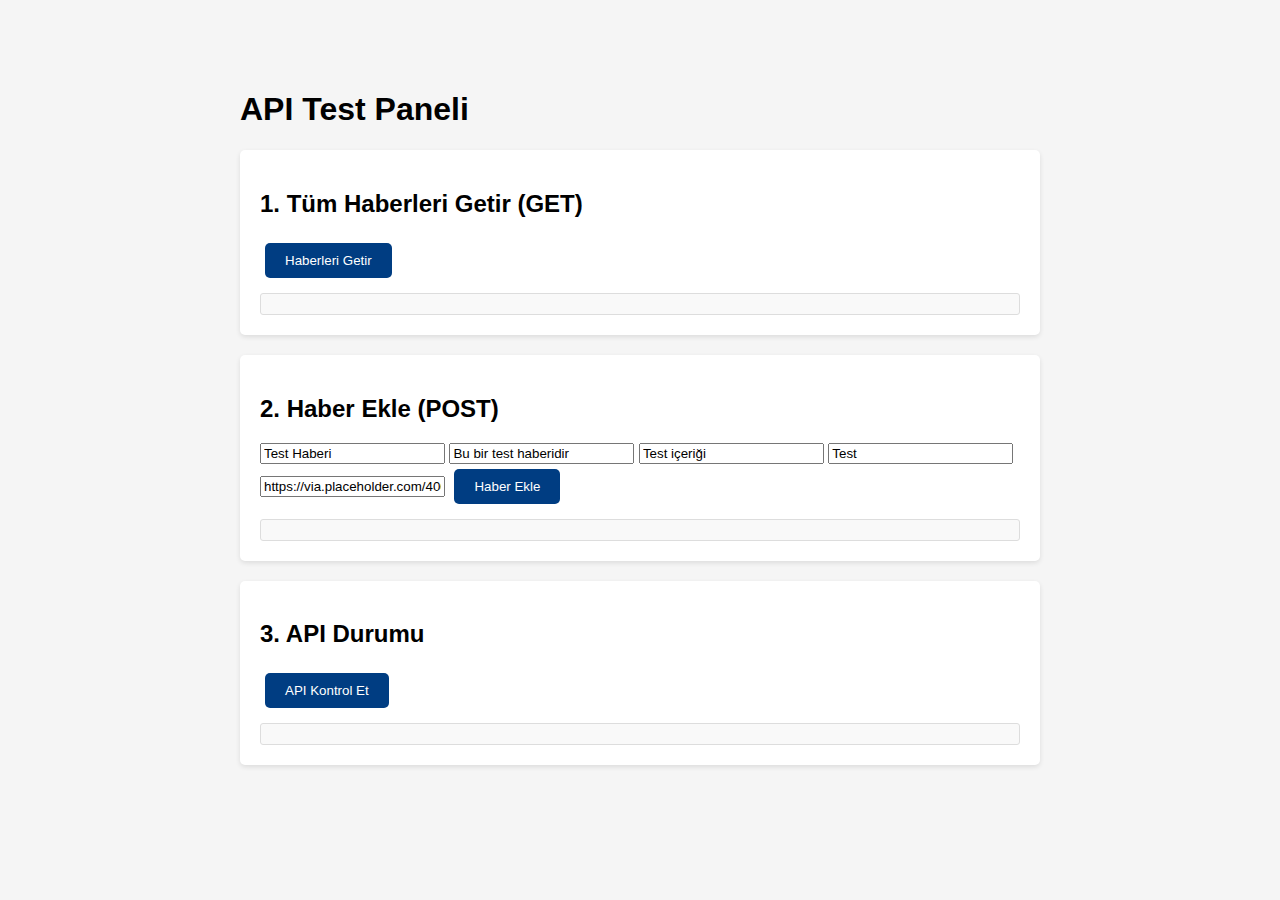
<file: test-api.html>
<!DOCTYPE html>
<html lang="tr">
<head>
    <meta charset="UTF-8">
    <meta name="viewport" content="width=device-width, initial-scale=1.0">
    <title>API Test</title>
    <style>
        body {
            font-family: Arial, sans-serif;
            max-width: 800px;
            margin: 50px auto;
            padding: 20px;
            background: #f5f5f5;
        }
        .test-section {
            background: white;
            padding: 20px;
            margin: 20px 0;
            border-radius: 5px;
            box-shadow: 0 2px 5px rgba(0,0,0,0.1);
        }
        button {
            background: #003d82;
            color: white;
            padding: 10px 20px;
            border: none;
            border-radius: 5px;
            cursor: pointer;
            margin: 5px;
        }
        button:hover {
            background: #002952;
        }
        .result {
            background: #f9f9f9;
            padding: 10px;
            margin-top: 10px;
            border: 1px solid #ddd;
            border-radius: 3px;
            font-family: monospace;
            white-space: pre-wrap;
            word-break: break-all;
            max-height: 300px;
            overflow-y: auto;
        }
        .error {
            color: #d32f2f;
            background: #ffebee;
        }
        .success {
            color: #388e3c;
            background: #e8f5e9;
        }
    </style>
</head>
<body>
    <h1>API Test Paneli</h1>

    <div class="test-section">
        <h2>1. Tüm Haberleri Getir (GET)</h2>
        <button onclick="testGetAllNews()">Haberleri Getir</button>
        <div id="get-all-result" class="result"></div>
    </div>

    <div class="test-section">
        <h2>2. Haber Ekle (POST)</h2>
        <input type="text" id="title" placeholder="Başlık" value="Test Haberi">
        <input type="text" id="summary" placeholder="Özet" value="Bu bir test haberidir">
        <input type="text" id="content" placeholder="İçerik" value="Test içeriği">
        <input type="text" id="category" placeholder="Kategori" value="Test">
        <input type="text" id="image" placeholder="Resim URL" value="https://via.placeholder.com/400x300">
        <button onclick="testAddNews()">Haber Ekle</button>
        <div id="post-result" class="result"></div>
    </div>

    <div class="test-section">
        <h2>3. API Durumu</h2>
        <button onclick="testAPIStatus()">API Kontrol Et</button>
        <div id="status-result" class="result"></div>
    </div>

    <script>
        async function testGetAllNews() {
            const resultDiv = document.getElementById('get-all-result');
            try {
                resultDiv.textContent = 'Yükleniyor...';
                const response = await fetch('./api.php');
                const data = await response.json();
                resultDiv.classList.remove('error');
                resultDiv.classList.add('success');
                resultDiv.textContent = `✓ Başarılı!\n\nHaber Sayısı: ${data.length}\n\n${JSON.stringify(data, null, 2)}`;
            } catch (error) {
                resultDiv.classList.remove('success');
                resultDiv.classList.add('error');
                resultDiv.textContent = `✗ Hata: ${error.message}`;
            }
        }

        async function testAddNews() {
            const resultDiv = document.getElementById('post-result');
            try {
                resultDiv.textContent = 'Yükleniyor...';
                const newsData = {
                    title: document.getElementById('title').value,
                    summary: document.getElementById('summary').value,
                    content: document.getElementById('content').value,
                    category: document.getElementById('category').value,
                    image: document.getElementById('image').value,
                    author: 'Test User',
                    date: new Date().toISOString().split('T')[0]
                };

                const response = await fetch('./api.php', {
                    method: 'POST',
                    headers: {
                        'Content-Type': 'application/json'
                    },
                    body: JSON.stringify(newsData)
                });

                const data = await response.json();
                
                if (response.ok) {
                    resultDiv.classList.remove('error');
                    resultDiv.classList.add('success');
                    resultDiv.textContent = `✓ Haber başarıyla eklendi!\n\n${JSON.stringify(data, null, 2)}`;
                } else {
                    resultDiv.classList.remove('success');
                    resultDiv.classList.add('error');
                    resultDiv.textContent = `✗ Hata: ${data.error || 'Bilinmeyen hata'}`;
                }
            } catch (error) {
                resultDiv.classList.remove('success');
                resultDiv.classList.add('error');
                resultDiv.textContent = `✗ Hata: ${error.message}`;
            }
        }

        async function testAPIStatus() {
            const resultDiv = document.getElementById('status-result');
            try {
                resultDiv.textContent = 'Kontrol ediliyor...';
                const response = await fetch('./api.php');
                const statusText = response.ok ? 'Çalışıyor ✓' : `Hata (HTTP ${response.status})`;
                
                resultDiv.classList.remove('error');
                resultDiv.classList.add('success');
                resultDiv.textContent = `API Durumu: ${statusText}\n\nHTTP Status: ${response.status}\n\nContentType: ${response.headers.get('content-type')}`;
            } catch (error) {
                resultDiv.classList.remove('success');
                resultDiv.classList.add('error');
                resultDiv.textContent = `✗ API Erişilemez: ${error.message}\n\nSebep:\n- PHP sunucusu çalışmıyor olabilir\n- api.php dosyası yanlış konumda olabilir\n- İzinler eksik olabilir`;
            }
        }

        // Sayfa yüklenince test et
        window.addEventListener('DOMContentLoaded', () => {
            console.log('Test sayfası yüklendi');
        });
    </script>
</body>
</html>
</file>
